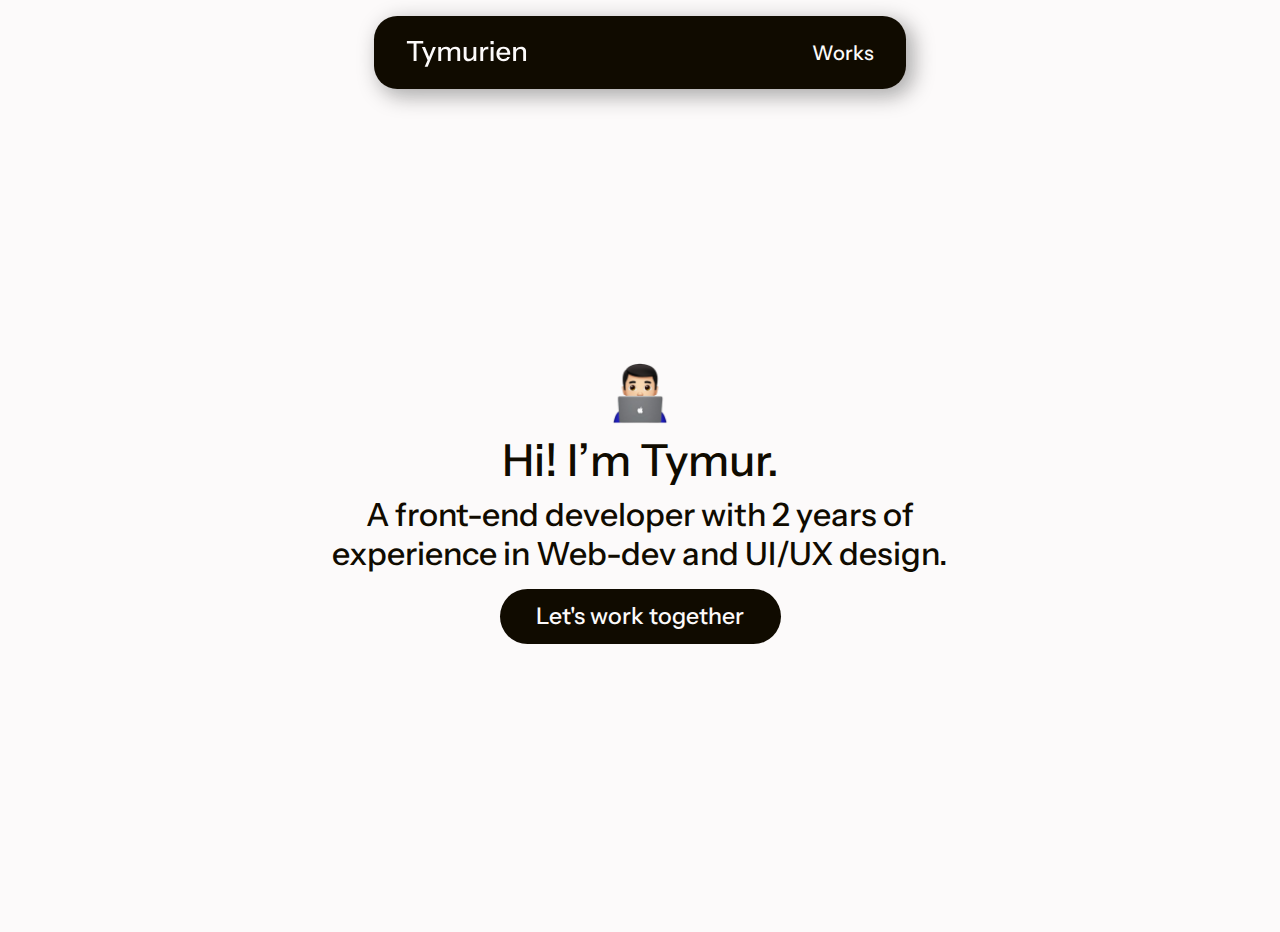
<file: index.html>
<!DOCTYPE html>
<html lang="en">
<head>
<script async src="https://www.googletagmanager.com/gtag/js?id=G-07EWZ097J4"></script>
<script>
  window.dataLayer = window.dataLayer || [];
  function gtag(){dataLayer.push(arguments);}
  gtag('js', new Date());
  gtag('config', 'G-07EWZ097J4');
</script>
    <meta charset="UTF-8">
    <meta name="viewport" content="width=device-width, initial-scale=1.0">
    <title>Tymurien </title>
    <link rel="stylesheet" type="text/css" href="main.css">
    <link rel="preconnect" href="https://fonts.googleapis.com">
    <link rel="preconnect" href="https://fonts.gstatic.com" crossorigin>
    <link href="https://fonts.googleapis.com/css2?family=Instrument+Sans:ital,wght@0,400..700;1,400..700&display=swap" rel="stylesheet">
    <link rel="icon" type="image/x-icon" src="laptop.png">
</head>
<body>
    <nav class="navbar">
        <div class="containernav" onmouseenter="this.classList.remove('leave')" onmouseleave="this.classList.add('leave')">
            <a href="index.html">
                <img class="navimg" src="Logo.svg" alt="Logo">
            </a>
            <ul class="ul">
                <li><a href="works.html">Works</a></li>
            </ul>
        </div>
    </nav>
    <section class="header">
        <div class="containerheader">
            <div class="imgcontainer1">
                <img class="laptop" src="laptop.png" alt="">
            </div>
            <h1 class="headerh">Hi! I’m Tymur.</h1>
            <p class="headerp">A front-end developer with 2 years of experience in Web-dev and UI/UX design.</p>
            <button onclick="window.location.href='https://roan-angora-5e9.notion.site/12ce55dda57e8018aa27c87c5d953bb9?pvs=105';">Let's work together</button>
        </div>
    </section>
    <script src="script.js"></script>
</body>
</html>
</file>
<file: main.css>
html{
    scroll-behavior: smooth;
}

body {
    height: 100%;
    margin-left: 0;
    margin-right: 0;
    background-color: #FCFAFA;
    scroll-behavior: smooth;
    margin-bottom: 16px !important;
}

::selection {
    color: #FCFAFA;
    background-color: #100B00;
}

.navbar {
    margin-top: 16px;
    margin-left:30px;
    margin-right:30px;
    display: flex;
    justify-content: center;
}

.containernav {
    width: 532px;
    height: 73px;
    background-color: #100B00;
    box-shadow: 6px 6px 20px 2px rgba(30, 30, 30, 0.35); /* Applying the shadow */
    border-radius: 23.32px;
    display: flex;
    justify-content: space-between;
    align-items: center;
    transition: box-shadow 0.3s ease-in-out;
    transition: background-color 0.3s ease-in-out;
    transition: scale 0.3s ease-in-out;
    animation-name: animation;
    animation-duration: 1s;
    overflow: hidden;
}

.containernav:hover {
    background-color: rgb(209, 96, 20);
    box-shadow: 6px 6px 20px 2px rgb(209, 96, 20, 0.4);
    scale: 0.99;
}

.navimg {
    margin-left: 32px;
    margin-top: 6px;
    transition: opacity 0.3s ease-in-out;
}
.navimg:hover {
    opacity: 70%;
}

ul {
    display: flex;
    list-style: none;
    text-decoration: none;
    margin-left: auto;
    margin-right: 32px;
    padding: 0;
    margin-top: 0;
    margin-bottom: 0;
}

ul li {
    margin: 0;
    padding: 0;
}


ul li a {
    text-decoration: none;
    color: rgb(252, 250, 250);
    font-family: "Instrument Sans", sans-serif !important;
    font-weight: 500;
    font-style: normal;
    font-size: 20px;
    transition: color 0.3s ease-in-out;
}

ul li a:hover {
    color: rgb(252, 250, 250,0.70);
}

.imgcontainer1 {
    width: 62px;
    height: 62px;
    display: flex;
    margin-left: auto;
    margin-right: auto;
    margin-bottom: 9px;
    animation-name: animation;
    animation-duration: 1s;
}

.header {
    display: flex;
    justify-content: center;
    align-items: center;
    height: calc(100vh - var(--navbar-height));
}

.containerheader {
    text-align: center;
}

.headerh {
    font-family: "Instrument Sans", sans-serif !important;
    font-weight: 500;
    font-style: normal;
    font-size: 44.2px;
    color: rgb(16, 11, 0);
    margin-top: 0;
    margin-bottom: 8px;
    animation-name: animation;
    animation-duration: 1s;
}

@keyframes animation {
    0% {opacity: 0%;}
    100% {opacity: 100%;}
}

.headerp {
    font-family: "Instrument Sans", sans-serif !important;
    font-weight: 500;
    font-style: normal;
    font-size: 32.11px;
    width: 627px;
    color: #100B00;
    margin-top: 0px;
    margin-bottom: 16px;
    margin-left: 30px;
    margin-right: 30px;
    animation-name: animation;
    animation-duration: 1s;
}

button {
    width: 281px;
    height: 55px;
    font-family: "Instrument Sans", sans-serif !important;
    font-weight: 500;
    font-style: normal;
    font-size: 23.06px;
    background-color: #100B00;
    color: #FCFAFA;
    border-radius: 30px;
    border-style: none;
    transition: box-shadow 0.3s ease;
    transition: background-color 0.3s ease;
    transition: scale 0.2s ease-in-out;
    animation-name: animation;
    animation-duration: 1s;
    cursor: pointer;
}

button:hover {
    background-color: rgb(209, 96, 20);
    box-shadow: 6px 6px 20px 2px rgb(209, 96, 20, 0.6);
    scale: 0.99;
}

.works {
    display: flex;
    justify-content: center;
    margin-left: 40px;
    margin-right: 40px;
    margin-bottom: 150px;
    margin-bottom: 0px;
    margin-top: 60px;
}

.workimg {
    width: 100%;
    height: 100%;
    object-fit: cover;
    border-radius: 5px;
    transition: border-radius 0.3s ease;
    animation-name: animation;
    animation-duration: 1s;
}

.workimg:hover {
    border-radius: 20px;
    cursor: url("data:image/svg+xml,%3Csvg width='100' height='100' viewBox='0 0 100 100' fill='none' xmlns='http://www.w3.org/2000/svg'%3E%3Ccircle cx='50' cy='50' r='50' fill='%23FCFAFA'/%3E%3Cpath d='M27.9926 59L20.8441 40.0076H23.7985L30.0765 57.3118H29.3643L35.6424 40.0076H38.4385L31.2636 59H27.9926ZM40.8593 59V45.547H43.6027V59H40.8593ZM40.7274 42.9092V39.8229H43.7609V42.9092H40.7274ZM53.2056 59.2638C51.8515 59.2638 50.6557 58.9648 49.6182 58.3669C48.5982 57.769 47.7981 56.9425 47.2177 55.8874C46.6374 54.8322 46.3473 53.6188 46.3473 52.2471C46.3473 50.8579 46.6286 49.6445 47.1914 48.6069C47.7717 47.5518 48.5806 46.7341 49.6182 46.1537C50.6557 45.5734 51.8428 45.2832 53.1793 45.2832C54.4806 45.2832 55.6061 45.5646 56.5557 46.1274C57.5229 46.6725 58.2615 47.4375 58.7715 48.4223C59.299 49.4071 59.5628 50.5765 59.5628 51.9306C59.5628 52.1416 59.554 52.3439 59.5364 52.5373C59.5364 52.7132 59.5189 52.8978 59.4837 53.0912H48.1937V51.0337H57.5581L56.8722 51.8515C56.8722 50.4094 56.5469 49.3103 55.8962 48.5542C55.2456 47.798 54.3399 47.4199 53.1793 47.4199C51.9307 47.4199 50.9371 47.8507 50.1985 48.7124C49.4775 49.5565 49.117 50.7348 49.117 52.2471C49.117 53.7771 49.4775 54.9729 50.1985 55.8346C50.9371 56.6963 51.9571 57.1271 53.2584 57.1271C54.0497 57.1271 54.7356 56.9689 55.3159 56.6523C55.8962 56.3182 56.3271 55.8346 56.6084 55.2015H59.1935C58.7539 56.4677 58.0065 57.4613 56.9514 58.1823C55.9138 58.9033 54.6652 59.2638 53.2056 59.2638ZM64.8554 59L60.7404 45.547H63.5629L66.359 56.3622H65.9633L69.3661 45.547H71.7402L75.143 56.3622H74.7737L77.5434 45.547H80.234L76.119 59H73.7185L70.3157 48.3695H70.7114L67.2558 59H64.8554Z' fill='%23D16014'/%3E%3C/svg%3E") 50 50, auto;
}

.h1work {
    font-family: "Instrument Sans", sans-serif !important;
    font-weight: 500;
    font-style: normal;
    font-size: 37px;
    padding-top: 40px;
    padding-bottom: 7px;
    margin: 0px;
    animation-name: animation;
    animation-duration: 1s;
}

.pwork {
    font-family: "Instrument Sans", sans-serif !important;
    font-weight: 500;
    font-style: normal;
    font-size: 23px;
    color: rgb(16, 11, 0, 0.7);
    margin: 0px;
    padding-bottom: 22px;
    animation-name: animation;
    animation-duration: 1s;
}

@media(min-width:768px) {
    .h1work {
        font-size: 33px;
    }
}

@media(min-width:768px) {
    .works {
        margin-left: 58px;
        margin-right: 58px;
        margin-top: 90px;
    }
}

@media(min-width:425px) {
    .pwork {
        font-size: 15px;
    }
}
@media(max-width:425px) {
    .h1work {
        font-size: 35px;
    }
}

@media(max-width:425px) {
    .works {
        margin-left: 15px;
        margin-right: 15px;
        margin-top: 30px;
    }
}

@media(min-width:425px) {
    .pwork {
        font-size: 20px;
    }
}

footer {
    background-color: #100B00;
    border-radius: 28px;
    margin-top: 90px;
    margin-bottom: 16px;
    margin-left: 58px;
    margin-right: 58px;
    padding: 36px;
    display: flex;
    justify-content: space-between;
    align-items: flex-start;
    transition: background-color 0.3s ease-in-out;
    transition: scale 0.3s ease-in-out;
    animation-name: animation;
    animation-duration: 1s;
}

footer:hover {
    background-color: rgb(209, 96, 20);
    scale: 0.99;
}

.footerimg {
    margin-bottom: 26px;
    transition: opacity 0.3s ease-in-out;
    cursor: pointer;
}

.footerimg:hover {
    opacity: 70%;
}

.afooter {
    cursor: default;
}

.footer-copyright {
    font-family: "Instrument Sans", sans-serif !important;
    font-weight: 500;
    font-style: normal;
    color: rgb(252, 250, 250, 80%);
    font-size: 17px;
    margin-bottom: auto !important;
}

.footer-heading1 {
    font-family: "Instrument Sans", sans-serif !important;
    font-weight: 500;
    font-style: normal;
    color: #fcfafa;
    font-size: 27px;
    margin: 0;
    padding-bottom: 15px;
}

.lets-talk, .contacts {
    padding: 0;
    margin: 0;
}

.lets-talk {
    display: flex;
    flex-direction: column;
    gap: 14px;
}

.footerli {
    font-family: "Instrument Sans", sans-serif !important;
    font-weight: 500;
    font-style: normal;
    color: #fcfafa;
    font-size: 17px;
    text-decoration: none;
}
.footer-center {
    display: inline-flex;
    flex-direction: column;
    margin-right: 45px;
}
.footer-right {
    display: inline-flex; /* Make it take the width of its content */
    flex-direction: column;
    margin-left: auto;
}
</file>
